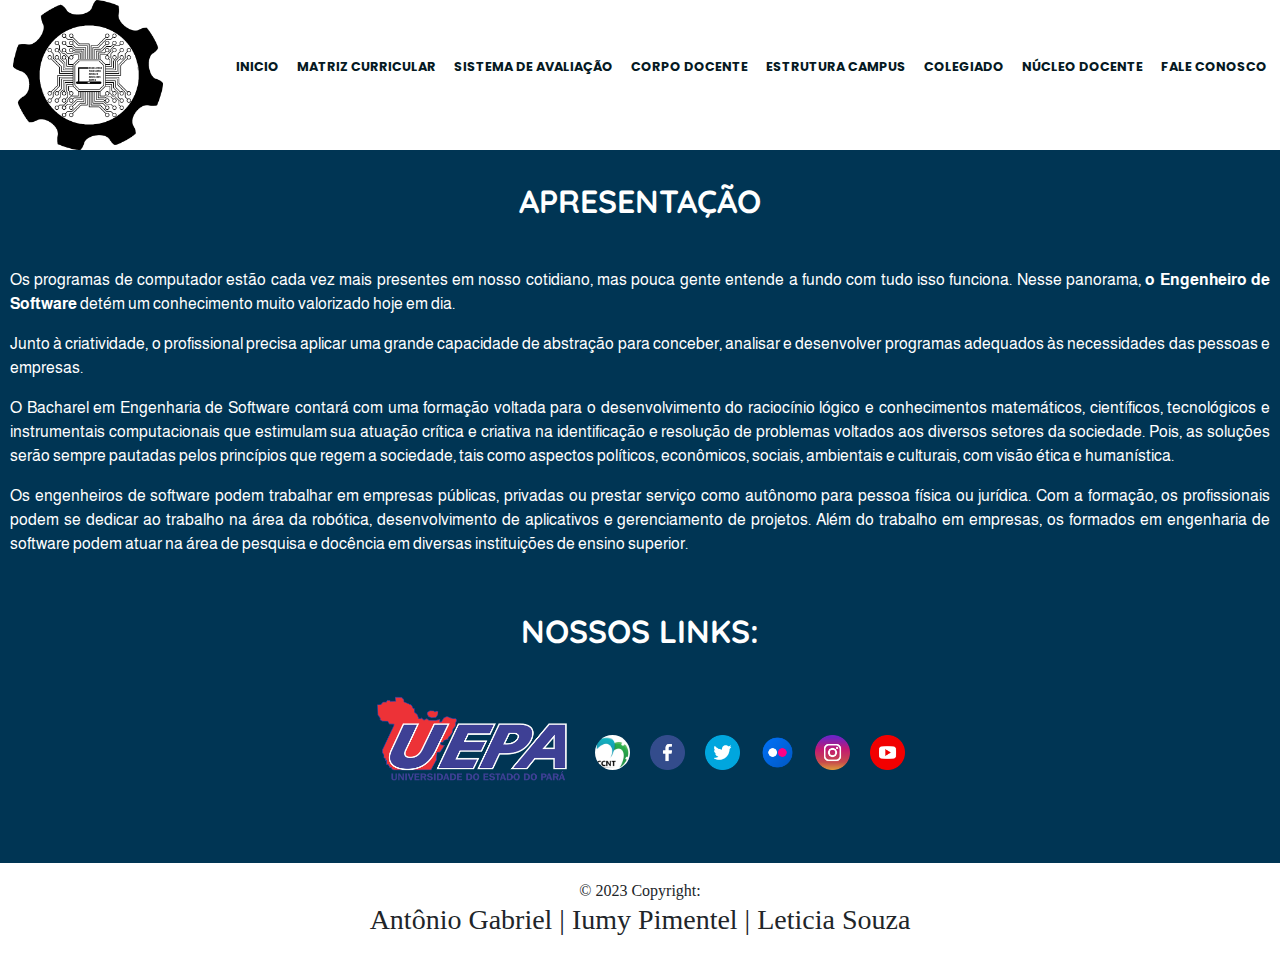
<file: PWAntonioGabriel_IumyPimentel_LeticiaSouza/index.html>
<!DOCTYPE html>
<html lang="pt-br">
<head>
    <meta charset="UTF-8">
    <meta http-equiv="X-UA-Compatible" content="IE=edge">
    <meta name="viewport" content="width=device-width, initial-scale=1.0">
    <title>Ciência de Dados - Universidade do Estado do Pará</title>
    <link rel="icon" href="./img/Logo Curso Sem fundo.png">
    <link rel="stylesheet" href="./css/reset.css">
    <link rel="stylesheet" href="./css/styles.css">
    <link rel="stylesheet" href="./css/bootstrap.css">
    
</head>
<body>
   <header class="cabecalho">
        <div class="logo">
            <a href="./index.html"><img src="./img/Logo Curso Sem fundo.png" alt="Foto da Logo do Curso de Ciência de Dados"></a>
        </div>

        <div>
            <nav class="navegacao">
                <ul>
                    <li><a href="index.html" >Inicio</a></li>
                    <li><a href="matrizcurricular.html" >Matriz Curricular</a></li>
                    <li><a href="sistavaliacao.html">Sistema de Avaliação</a></li>
                    <li><a href="corpodocente.html">Corpo Docente</a></li>
                    <li><a href="campus.html">Estrutura Campus</a></li>
                    <li><a href="colegiado.html">Colegiado</a></li>
                    <li><a href="nucleodocente.html">Núcleo Docente</a></li>
                    <li><a href="fale_conosco.html">Fale Conosco</a></li>
                </ul>
            </nav>
        </div>
   </header>
   <main class="conteudo">
        <h1 class="conteudo-titulo">Apresentação</h1>
        <div class="conteudo-texto">
            <p >Os programas de computador estão cada vez mais presentes em nosso cotidiano, mas pouca gente entende a fundo com tudo isso funciona. Nesse panorama,<b> o Engenheiro de Software</b> detém um conhecimento muito valorizado hoje em dia.</p>
            <p>Junto à criatividade, o profissional precisa aplicar uma grande capacidade de abstração para conceber, analisar e desenvolver programas adequados às necessidades das pessoas e empresas.</p>
            <p>O Bacharel em Engenharia de Software contará com uma formação voltada para o desenvolvimento do raciocínio lógico e conhecimentos matemáticos, científicos, tecnológicos e instrumentais computacionais que estimulam sua atuação crítica e criativa na identificação e resolução de problemas voltados aos diversos setores da sociedade. Pois, as soluções serão sempre pautadas pelos princípios que regem a sociedade, tais como aspectos políticos, econômicos, sociais, ambientais e culturais, com visão ética e humanística.</p>
            <p>Os engenheiros de software podem trabalhar em empresas públicas, privadas ou prestar serviço como autônomo para pessoa física ou jurídica. Com a formação, os profissionais podem se dedicar ao trabalho na área da robótica, desenvolvimento de aplicativos e gerenciamento de projetos.
            Além do trabalho em empresas, os formados em engenharia de software podem atuar na área de pesquisa e docência em diversas instituições de ensino superior.</p>
        </div>

        <div class="conteudo">
            <h2 class="conteudo-titulo">Nossos Links:</h2>
            <div class="conteudo-links">
                <div class="conteudo-links-redes">
                    <a href="https://www.uepa.br/"><img src="./img/marcauepa.png" alt="Logo Uepa" class="conteudo-link"
                            id="logo-uepa"></a>
                    <a href="https://www.uepa.br/pt-br/pagina/centro-de-ci%C3%AAncias-naturais-e-tecnologia"><img
                            src="./img/logo ccnt.jpg" alt="Logo CCNT" id="logo-ccnt"></a>
                    <a href="https://www.facebook.com/UepaOficial"><img src="./img/facebook-colorida.png" alt="Logo Facebook"
                            id="logo"></a>
                    <a href="https://twitter.com/uepaoficial"><img src="./img/twitter-colorida.png" alt="Logo Twitter" id="logo"></a>
                    <a href="https://www.flickr.com/photos/biuepa"><img src="./img/flickr-colorida.png" alt="Logo Flickr"
                            id="logo"></a>
                    <a href="https://www.instagram.com/uepaoficial/"><img src="./img/instagram-colorida.png" alt="Logo Instagram"
                            id="logo"></a>
                    <a href="https://www.youtube.com/@universidadedoestadodopara3606"><img src="./img/youtube-colorida.png"
                            alt="Logo Youtube" id="logo"></a>
                </div>
            </div>
        </div>
   </main>

   <footer class="footer mt-auto">
    <div class="text-center p-3 text-dark">
      © 2023 Copyright:
      <h3 class="text-dark">Antônio Gabriel | Iumy Pimentel | Leticia Souza </h3>
    </div>
  </footer>
</body>
</html>
</file>
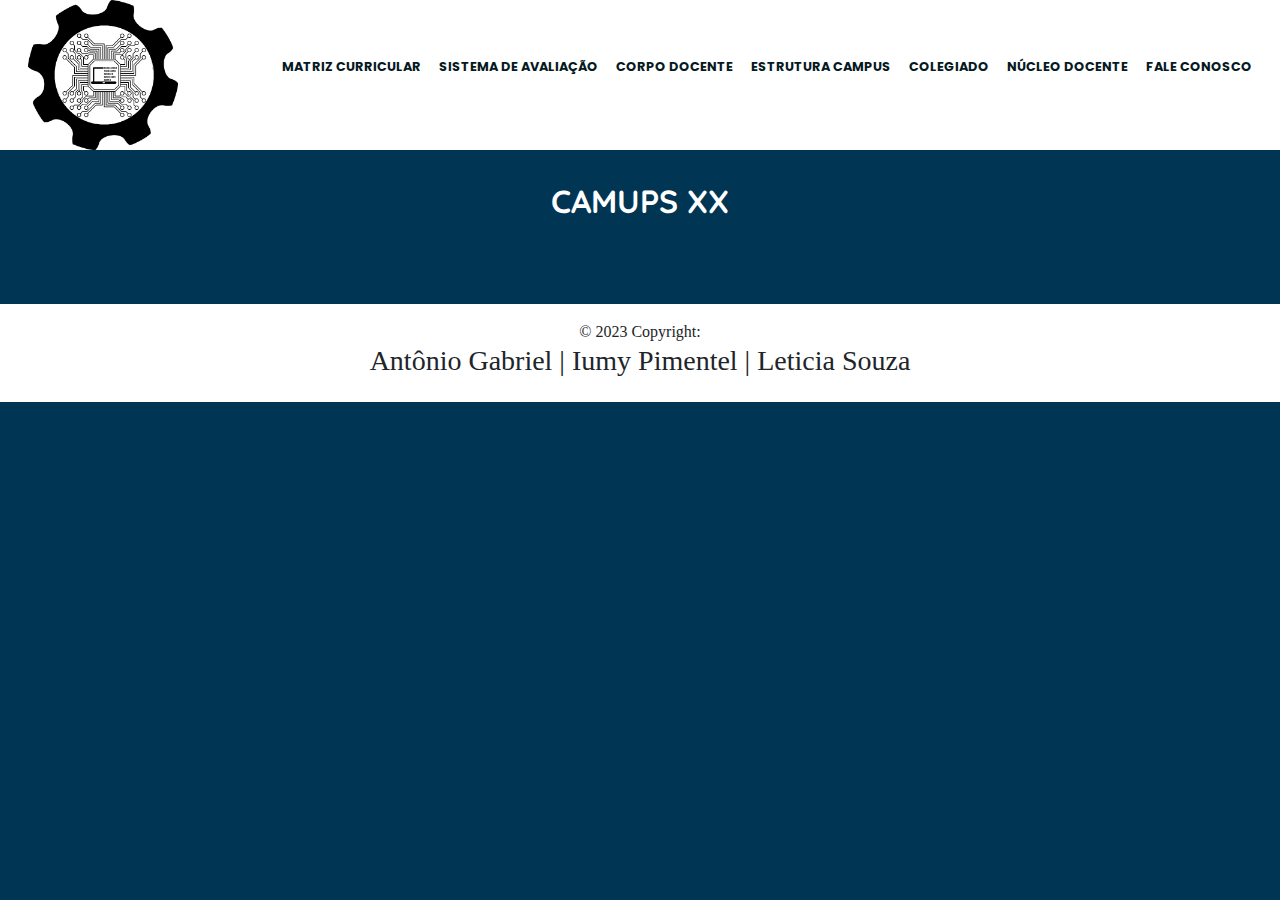
<file: PWAntonioGabriel_IumyPimentel_LeticiaSouza/campus.html>
<!DOCTYPE html>
<html lang="pt-br">
<head>
    <meta charset="UTF-8">
    <meta http-equiv="X-UA-Compatible" content="IE=edge">
    <meta name="viewport" content="width=device-width, initial-scale=1.0">
    <title>Ciência de Dados - Universidade do Estado do Pará</title>
    <link rel="icon" href="./img/Logo Curso Sem fundo.png">
    <link rel="stylesheet" href="./css/reset.css">
    <link rel="stylesheet" href="./css/styles.css">
    <link rel="stylesheet" href="./css/bootstrap.css">
    
</head>
<body>
   <header class="cabecalho">
        <div>
            <a href="./index.html"><img src="./img/Logo Curso Sem fundo.png" alt="Foto da Logo do Curso de Ciência de Dados"></a>
        </div>

        <div>
            <nav class="navegacao">
                <ul>
                    <li><a href="matrizcurricular.html" >Matriz Curricular</a></li>
                    <li><a href="sistavaliacao.html">Sistema de Avaliação</a></li>
                    <li><a href="corpodocente.html">Corpo Docente</a></li>
                    <li><a href="campus.html">Estrutura Campus</a></li>
                    <li><a href="colegiado.html">Colegiado</a></li>
                    <li><a href="nucleodocente.html">Núcleo Docente</a></li>
                    <li><a href="fale_conosco.html">Fale Conosco</a></li>
                </ul>
            </nav>
        </div>
   </header>
   <main class="conteudo">
        <h1 class="conteudo-titulo">Camups XX</h1>
   </main>

   <footer class="footer">
    <!-- Copyright -->
    <div class="text-center p-3 text-dark">
      © 2023 Copyright:
      <h3 class="text-dark">Antônio Gabriel | Iumy Pimentel | Leticia Souza </h3>
    </div>
    <!-- Copyright -->
  </footer>
</body>
</html>
</file>
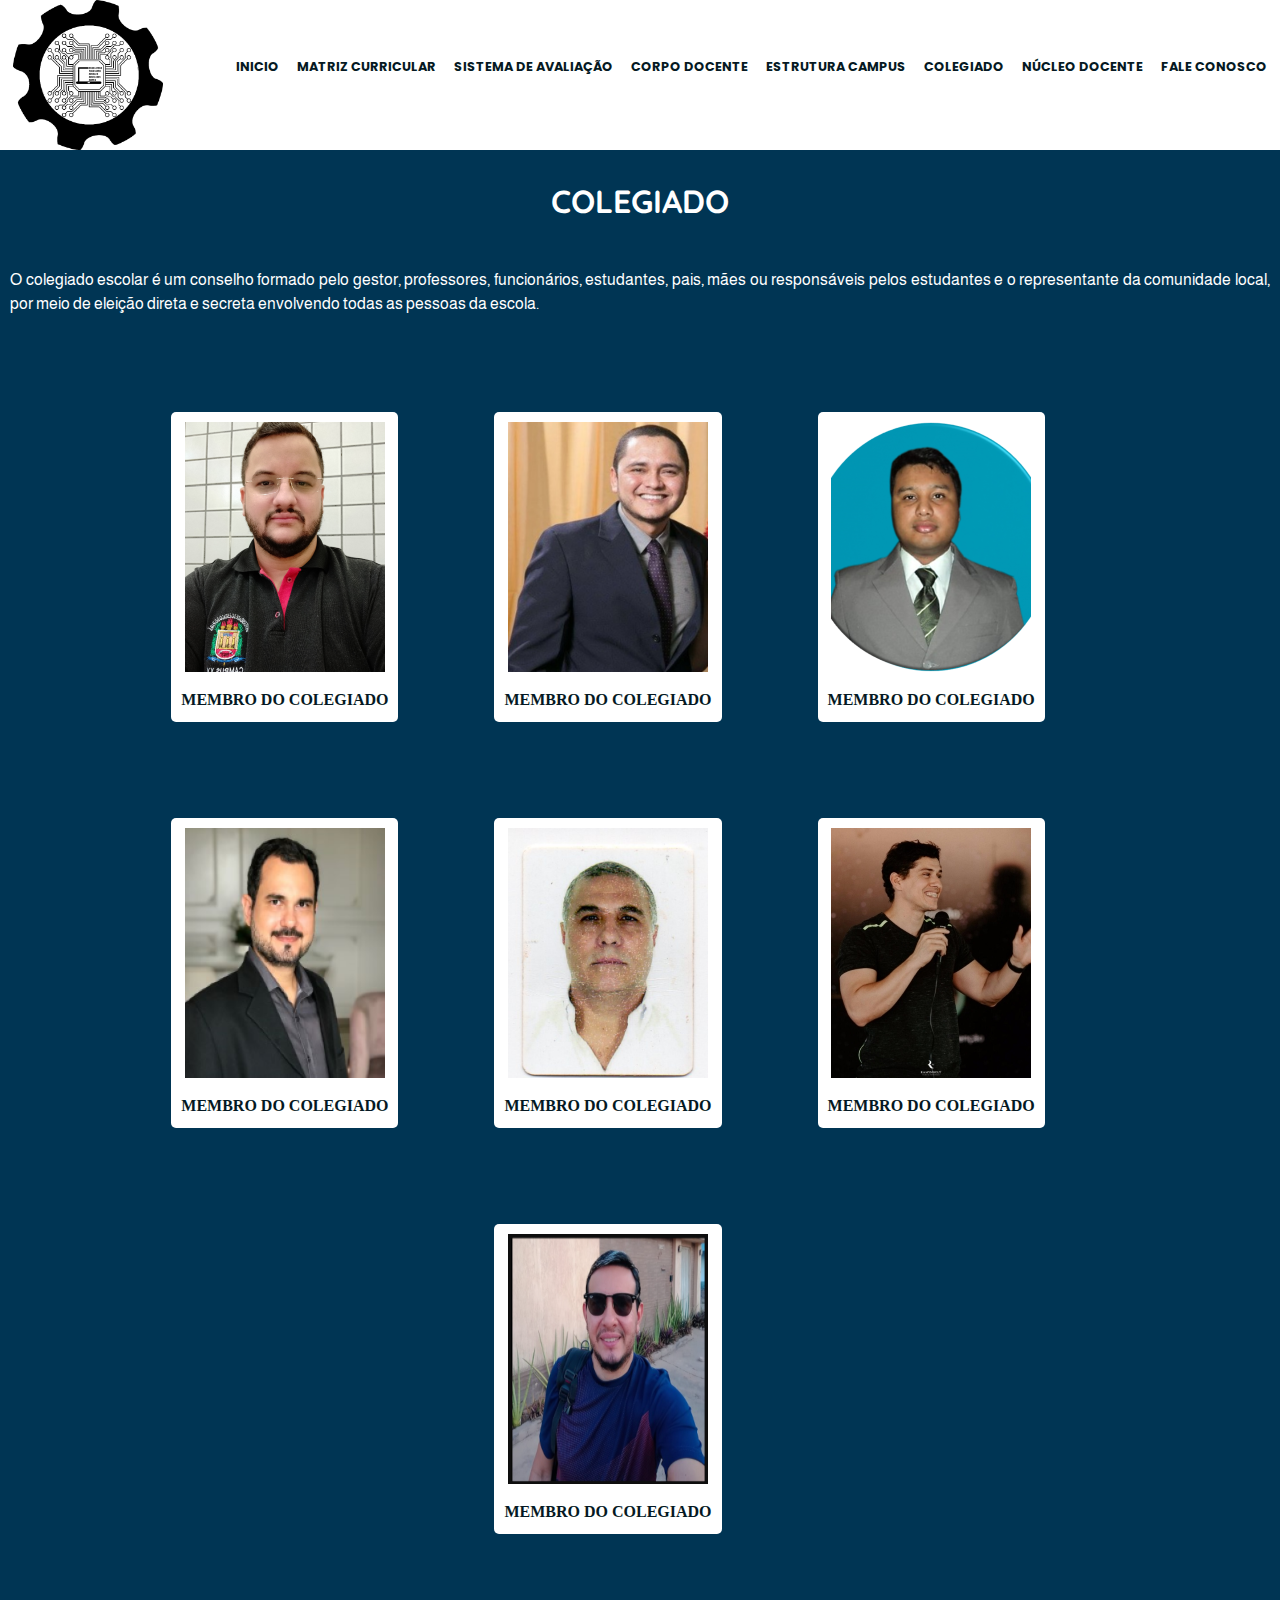
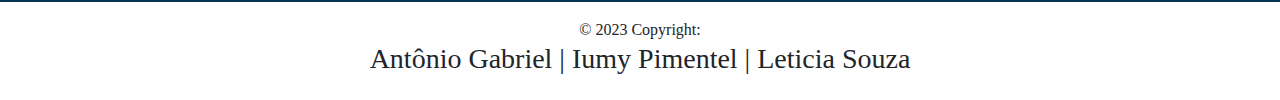
<file: PWAntonioGabriel_IumyPimentel_LeticiaSouza/colegiado.html>
<!DOCTYPE html>
<html lang="pt-br">
<head>
    <meta charset="UTF-8">
    <meta http-equiv="X-UA-Compatible" content="IE=edge">
    <meta name="viewport" content="width=device-width, initial-scale=1.0">
    <title>Ciência de Dados - Universidade do Estado do Pará</title>
    <link rel="icon" href="./img/Logo Curso Sem fundo.png">
    <link rel="stylesheet" href="./css/reset.css">
    <link rel="stylesheet" href="./css/styles.css">
    <link rel="stylesheet" href="./css/bootstrap.css">
    
</head>
<body>
   <header class="cabecalho">
        <div>
            <a href="./index.html"><img src="./img/Logo Curso Sem fundo.png" alt="Foto da Logo do Curso de Ciência de Dados"></a>
        </div>

        <div>
            <nav class="navegacao">
                <ul>
                    <li><a href="index.html" >Inicio</a></li>
                    <li><a href="matrizcurricular.html" >Matriz Curricular</a></li>
                    <li><a href="sistavaliacao.html">Sistema de Avaliação</a></li>
                    <li><a href="corpodocente.html">Corpo Docente</a></li>
                    <li><a href="campus.html">Estrutura Campus</a></li>
                    <li><a href="colegiado.html">Colegiado</a></li>
                    <li><a href="nucleodocente.html">Núcleo Docente</a></li>
                    <li><a href="fale_conosco.html">Fale Conosco</a></li>
                </ul>
            </nav>
        </div>
   </header>
   <div class="conteudo">
        <h1 class="conteudo-titulo">Colegiado</h1>
        <p class="conteudo-texto">O colegiado escolar é um conselho formado pelo gestor, professores, funcionários, estudantes, pais, mães ou responsáveis pelos estudantes e o representante da comunidade local, por meio de eleição direta e secreta envolvendo todas as pessoas da escola.</p>
   </div >
   <div class="colegiado">
        <section class="membros">
            <figure>
                <img src="./img/docente3.png" alt="Anderson Jorge serra da Costa">
            </figure>
            <figcaption>
                Membro do colegiado
            </figcaption>
        </section>
        <section class="membros">
            <figure>
                <img src="./img/docente4.jpg" alt="Antonio marcos cardoso silva">
            </figure>
            <figcaption>
                Membro do colegiado
            </figcaption>
        </section>
        <section class="membros">
            <figure>
                <img src="./img/docente12.png" alt="Gleisson Amaral Mendes">
            </figure>
            <figcaption>
                Membro do colegiado
            </figcaption>
        </section>
        <section class="membros">
            <figure>
                <img src="./img/docente1.png" alt="Italo Flexa di Paolo">
            </figure>
            <figcaption>
                Membro do colegiado
            </figcaption>
        </section>
        <section class="membros">
            <figure>
                <img src="./img/docente8.jpg" alt="Renato Ferreira Carro">
            </figure>
            <figcaption>
                Membro do colegiado
            </figcaption>
        </section>
        <section class="membros">
            <figure>
                <img src="./img/docente7.jpg" alt="Thiago Nicolau Magalhães de Souza Conte">
            </figure>
            <figcaption>
                Membro do colegiado
            </figcaption>
        </section>
        <section class="membros">
            <figure>
                <img src="./img/docente11.png" alt="Wanderson Alexandre da Silva Quinto">
            </figure>
            <figcaption>
                Membro do colegiado
            </figcaption>
        </section>
   </div>
   <footer class="footer">
    <!-- Copyright -->
    <div class="text-center p-3 text-dark">
      © 2023 Copyright:
      <h3 class="text-dark">Antônio Gabriel | Iumy Pimentel | Leticia Souza </h3>
    </div>
    <!-- Copyright -->
  </footer>
</body>
</html>
</file>
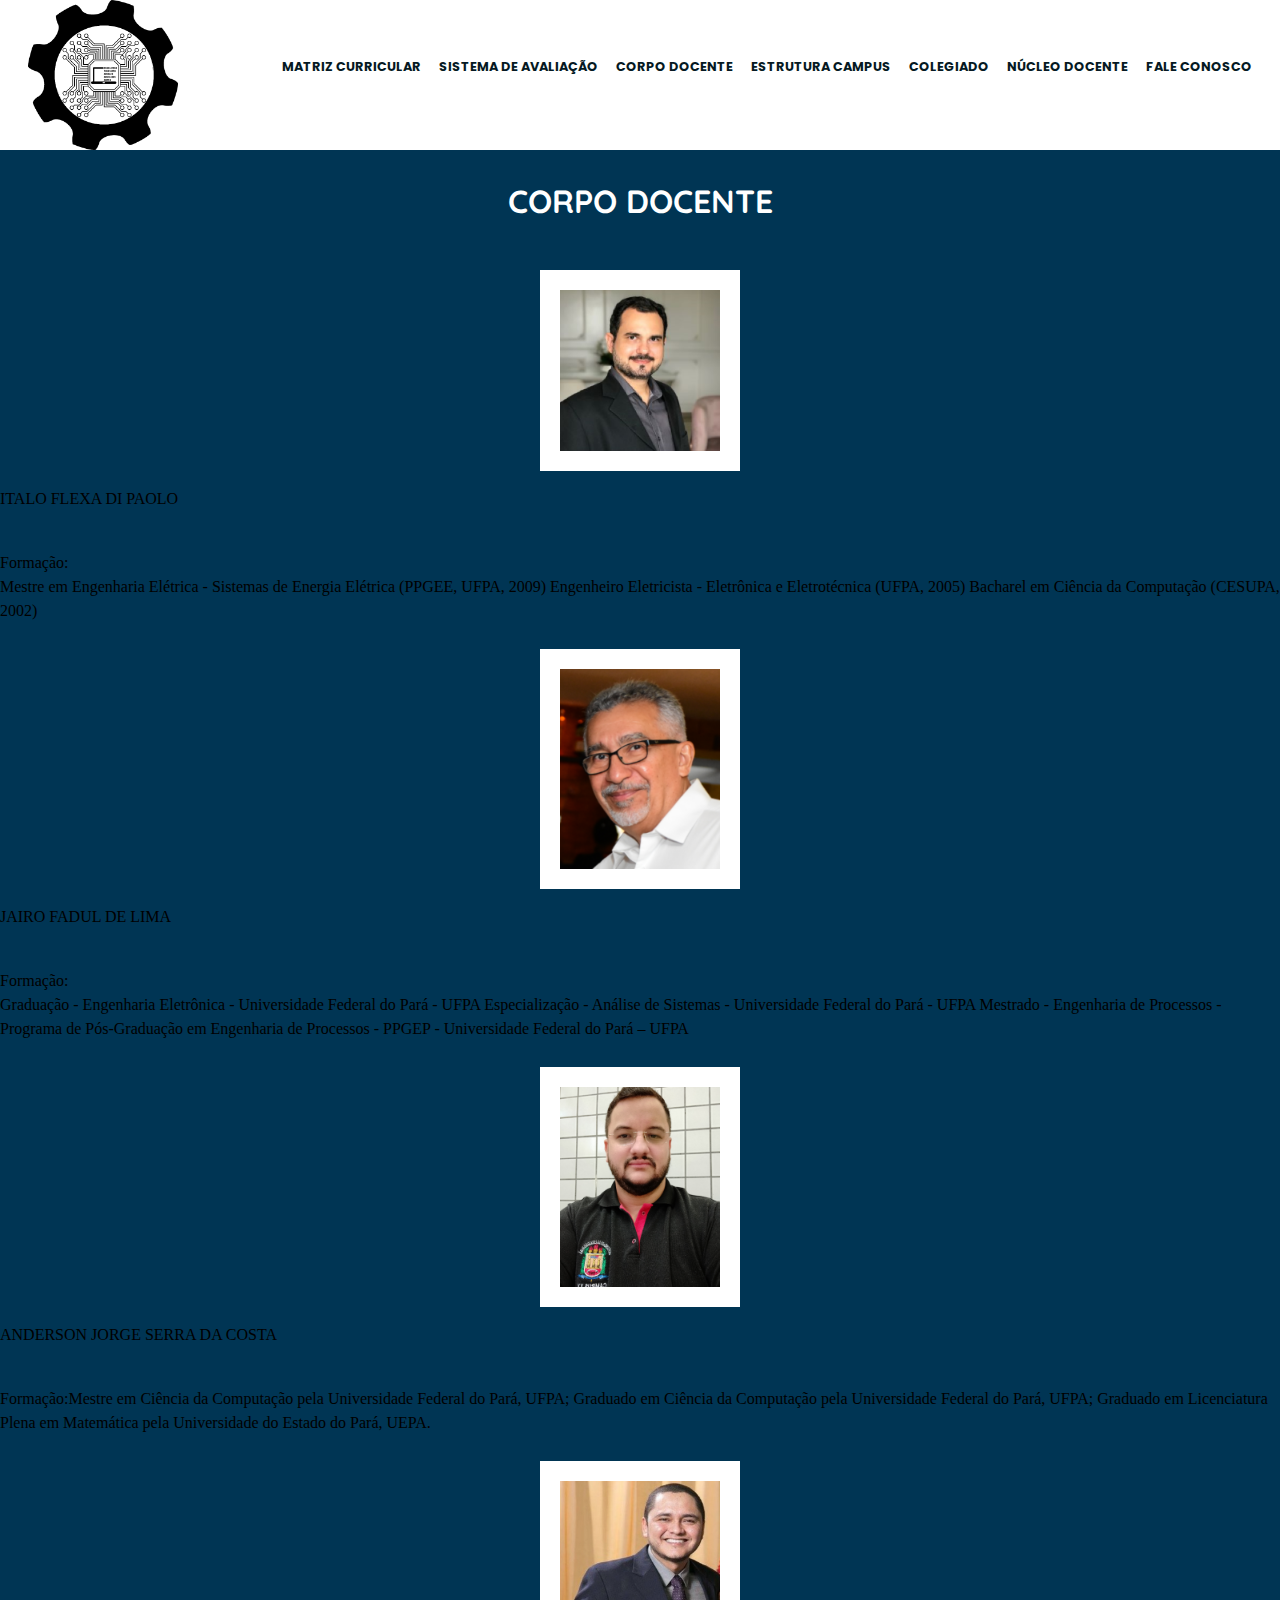
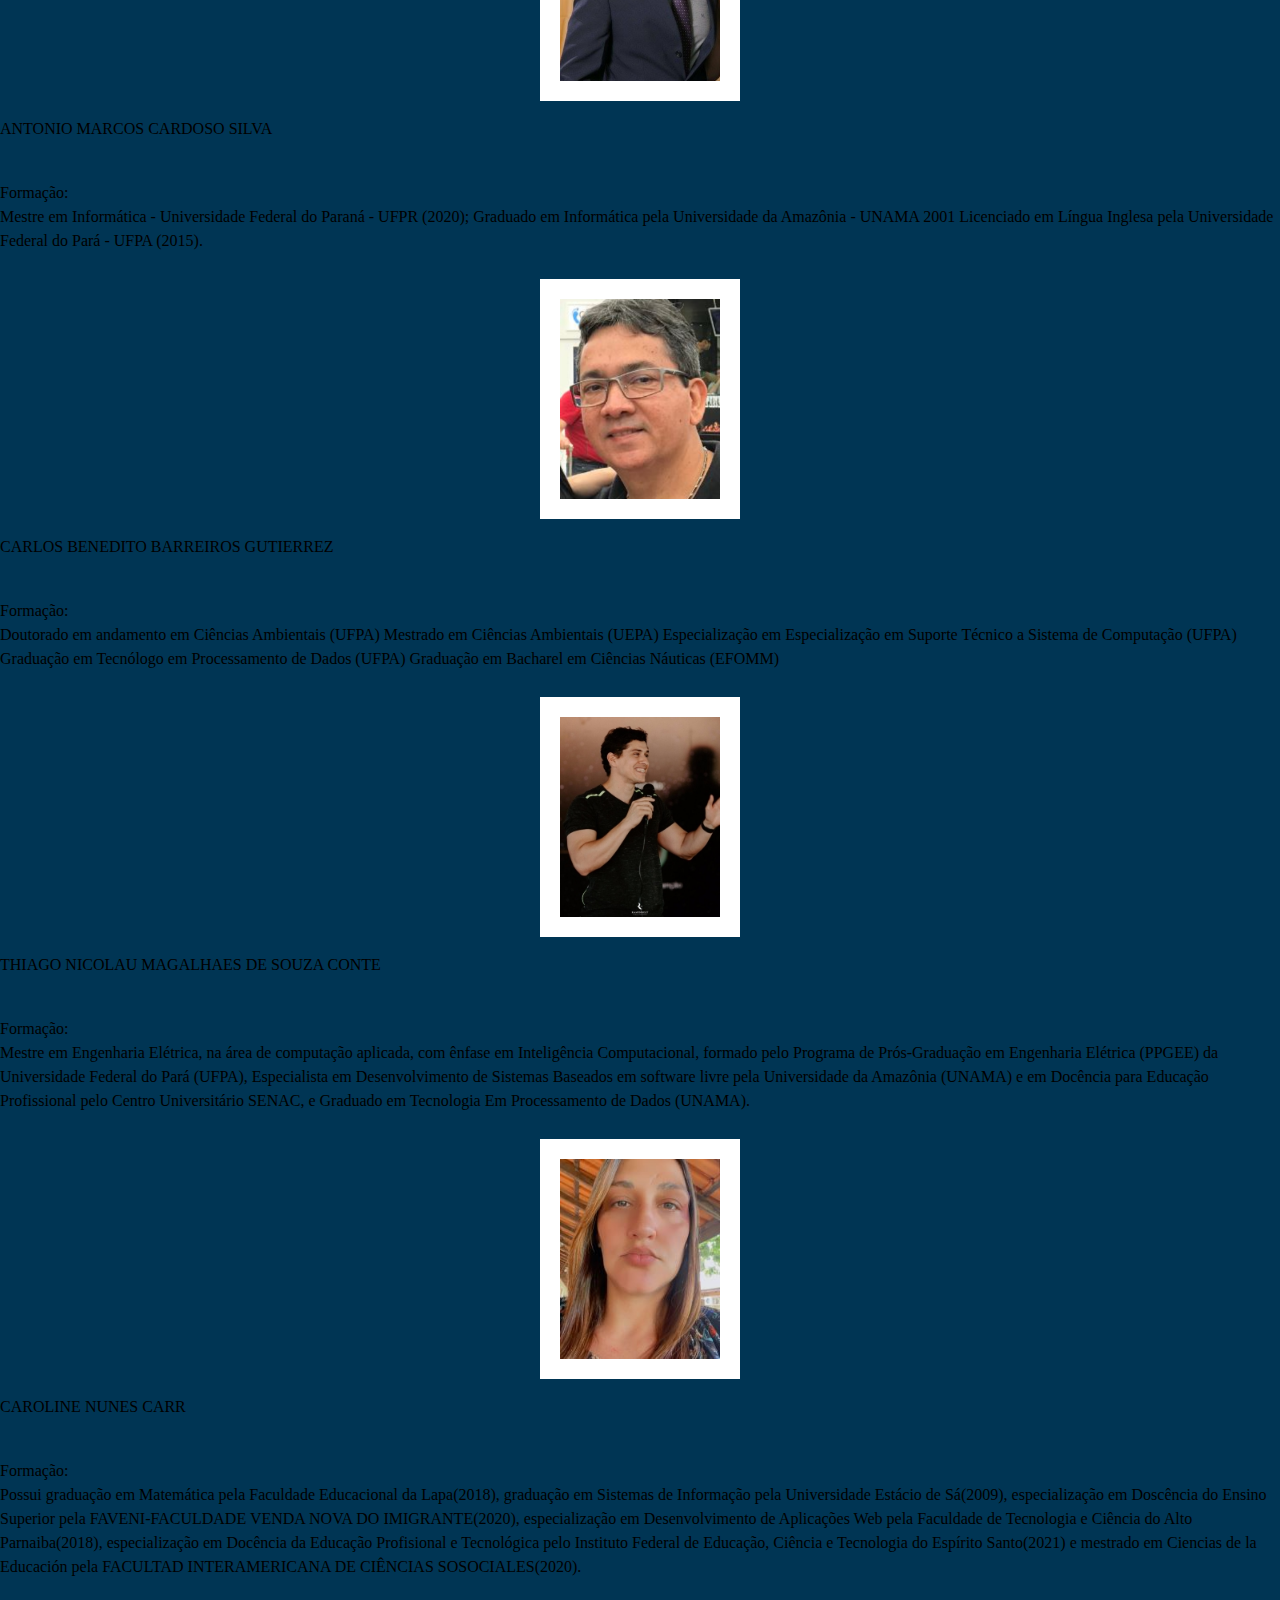
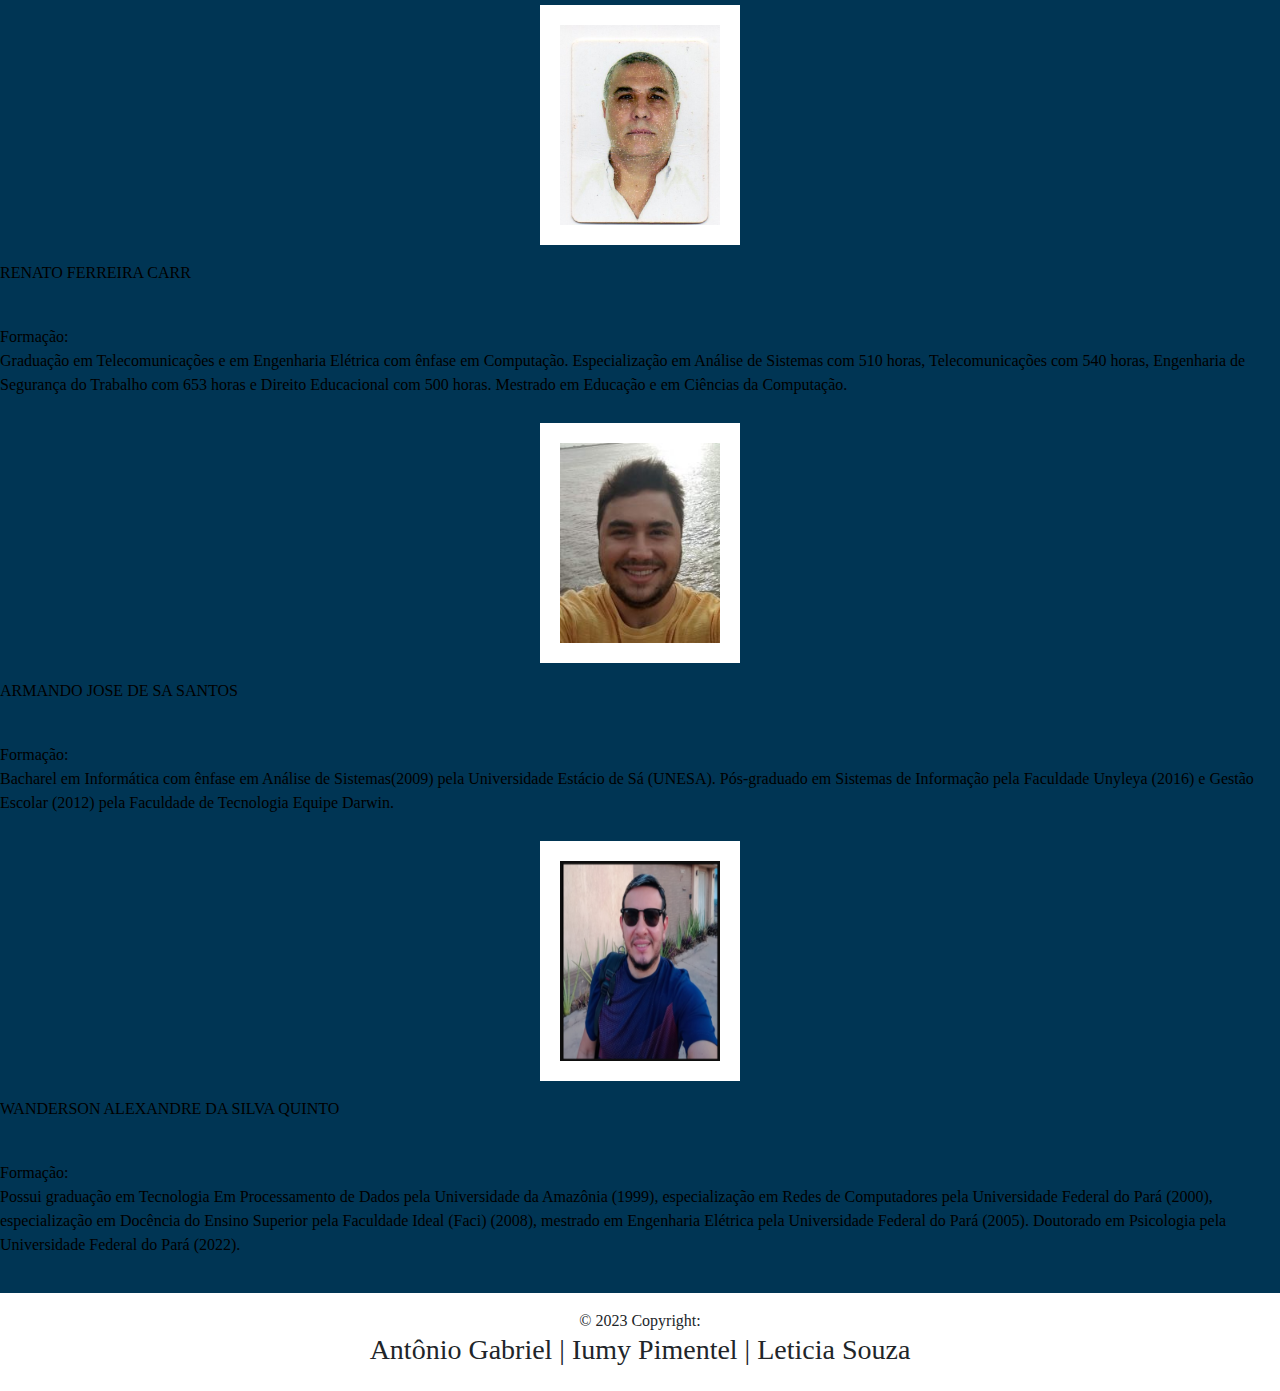
<file: PWAntonioGabriel_IumyPimentel_LeticiaSouza/corpodocente.html>
<!DOCTYPE html>
<html lang="pt-br">
<head>
    <meta charset="UTF-8">
    <meta http-equiv="X-UA-Compatible" content="IE=edge">
    <meta name="viewport" content="width=device-width, initial-scale=1.0">
    <title>Ciência de Dados - Universidade do Estado do Pará</title>
    <link rel="icon" href="./img/Logo Curso Sem fundo.png">
    <link rel="stylesheet" href="./css/reset.css">
    <link rel="stylesheet" href="./css/styles.css">
    <link rel="stylesheet" href="./css/docente.css">
    <link rel="stylesheet" href="./css/bootstrap.css">
</head>
<body>
   <header class="cabecalho">
        <div>
            <a href="./index.html"><img src="./img/Logo Curso Sem fundo.png" alt="Foto da Logo do Curso de Ciência de Dados"></a>
        </div>

        <div>
            <nav class="navegacao">
                <ul>
                    <li><a href="matrizcurricular.html" >Matriz Curricular</a></li>
                    <li><a href="sistavaliacao.html">Sistema de Avaliação</a></li>
                    <li><a href="corpodocente.html">Corpo Docente</a></li>
                    <li><a href="campus.html">Estrutura Campus</a></li>
                    <li><a href="colegiado.html">Colegiado</a></li>
                    <li><a href="nucleodocente.html">Núcleo Docente</a></li>
                    <li><a href="fale_conosco.html">Fale Conosco</a></li>
                </ul>
            </nav>
        </div>
   </header>
   <h1 class="conteudo-titulo">Corpo docente</h1>
   <main class="docentes">
        <section>
            <figure>
                <img src="./img/docente1.png">
            </figure>
            <div class="descricao__docente">
                <p>ITALO FLEXA DI PAOLO</p><br>
                <p>Formação:
                <br>Mestre em Engenharia Elétrica - Sistemas de Energia Elétrica (PPGEE, UFPA, 2009)
                Engenheiro Eletricista - Eletrônica e Eletrotécnica (UFPA, 2005)
                Bacharel em Ciência da Computação (CESUPA, 2002)</p>
            </div>
        </section>
        <section>
            <figure>
                <img src="./img/docente2.jpg.png">
            </figure>
            <div class="descricao__docente">
                <p>JAIRO FADUL DE LIMA</p><br>
                <p>Formação:
                <br>Graduação - Engenharia Eletrônica - Universidade Federal do Pará - UFPA
                Especialização - Análise de Sistemas - Universidade Federal do Pará - UFPA
                Mestrado - Engenharia de Processos - Programa de Pós-Graduação em Engenharia de Processos - PPGEP - Universidade Federal do Pará – UFPA</p>
            </div>
        </section>
        <section>
            <figure>
                <img src="./img/docente3.png">
            </figure>
            <div class="descricao__docente">
                <p>ANDERSON JORGE SERRA DA COSTA</p><br>
                <p>Formação:Mestre em Ciência da Computação pela Universidade Federal do Pará, UFPA;
                Graduado em Ciência da Computação pela Universidade Federal do Pará, UFPA;
                Graduado em Licenciatura Plena em Matemática pela Universidade do Estado do Pará, UEPA.</p> 
            </div>
        </section>
        <section>
            <figure>
                <img src="./img/docente4.jpg">
            </figure>
            <div class="descricao__docente">
                <p>ANTONIO MARCOS CARDOSO SILVA</p><br>
                <p>Formação:
                <br>Mestre em Informática - Universidade Federal do Paraná - UFPR (2020);
                Graduado em Informática pela Universidade da Amazônia - UNAMA 2001
                Licenciado em Língua Inglesa pela Universidade Federal do Pará - UFPA (2015).</p> 
            </div>
        </section>
        <section>
            <figure>
                <img src="./img/docente5.JPG">
            </figure>
            <div class="descricao__docente">
                <p>CARLOS BENEDITO BARREIROS GUTIERREZ</p><br>
                <p>Formação:
                <br>Doutorado em andamento em Ciências Ambientais (UFPA)
                Mestrado em Ciências Ambientais (UEPA)
                Especialização em Especialização em Suporte Técnico a Sistema de Computação (UFPA)
                Graduação em Tecnólogo em Processamento de Dados (UFPA)
                Graduação em Bacharel em Ciências Náuticas (EFOMM)</p> 
            </div>           
        </section>
        <section>
            <figure>
                <img src="./img/docente7.jpg">
            </figure>
            <div class="descricao__docente">
                <p>THIAGO NICOLAU MAGALHAES DE SOUZA CONTE</p><br>
                <p>Formação:
                <br>Mestre em Engenharia Elétrica, na área de computação aplicada, com ênfase em Inteligência Computacional, formado pelo Programa de Prós-Graduação em Engenharia Elétrica (PPGEE) da Universidade Federal do Pará (UFPA), Especialista em Desenvolvimento de Sistemas Baseados em software livre pela Universidade da Amazônia (UNAMA) e em Docência para Educação Profissional pelo Centro Universitário SENAC, e Graduado em Tecnologia Em Processamento de Dados (UNAMA).</p> 
            </div>            
        </section>
        <section>
            <figure>
                <img src="./img/docente9.jpg">
            </figure>
            <div class="descricao__docente">
                <p>CAROLINE NUNES CARR</p><br>
                <p>Formação:
                <br>Possui graduação em Matemática pela Faculdade Educacional da Lapa(2018), graduação em Sistemas de Informação pela Universidade Estácio de Sá(2009), especialização em Doscência do Ensino Superior pela FAVENI-FACULDADE VENDA NOVA DO IMIGRANTE(2020), especialização em Desenvolvimento de Aplicações Web pela Faculdade de Tecnologia e Ciência do Alto Parnaiba(2018), especialização em Docência da Educação Profisional e Tecnológica pelo Instituto Federal de Educação, Ciência e Tecnologia do Espírito Santo(2021) e mestrado em Ciencias de la Educación pela FACULTAD INTERAMERICANA DE CIÊNCIAS SOSOCIALES(2020).</p> 
            </div>           
        </section>
        <section>
            <figure>
                <img src="./img/docente8.jpg">
            </figure>
            <div class="descricao__docente">
                <p>RENATO FERREIRA CARR</p><br>
                <p>Formação:
                <br>Graduação em Telecomunicações e em Engenharia Elétrica com ênfase em Computação. Especialização em Análise de Sistemas com 510 horas, Telecomunicações com 540 horas, Engenharia de Segurança do Trabalho com 653 horas e Direito Educacional com 500 horas. Mestrado em Educação e em Ciências da Computação. </p> 
            </div>           
        </section>
        <section>
            <figure>
                <img src="./img/docente10.jpg">
            </figure>
            <div class="descricao__docente">
                <p>ARMANDO JOSE DE SA SANTOS</p><br>
                <p>Formação:
                <br>Bacharel em Informática com ênfase em Análise de Sistemas(2009) pela Universidade Estácio de Sá (UNESA). Pós-graduado em Sistemas de Informação pela Faculdade Unyleya (2016) e Gestão Escolar (2012) pela Faculdade de Tecnologia Equipe Darwin.</p> 
            </div>           
        </section>
        <section>
            <figure>
                <img src="./img/docente11.png">
            </figure>
            <div class="descricao__docente">
                <p>WANDERSON ALEXANDRE DA SILVA QUINTO</p><br>
                <p>Formação:
                <br>Possui graduação em Tecnologia Em Processamento de Dados pela Universidade da Amazônia (1999), especialização em Redes de Computadores pela Universidade Federal do Pará (2000), especialização em Docência do Ensino Superior pela Faculdade Ideal (Faci) (2008), mestrado em Engenharia Elétrica pela Universidade Federal do Pará (2005). Doutorado em Psicologia pela Universidade Federal do Pará (2022).</p> 
            </div>           
        </section>
   </main>
   <footer class="footer">
    <!-- Copyright -->
    <div class="text-center p-3 text-dark">
      © 2023 Copyright:
      <h3 class="text-dark">Antônio Gabriel | Iumy Pimentel | Leticia Souza </h3>
    </div>
    <!-- Copyright -->
  </footer>
</body>
</html>
</file>
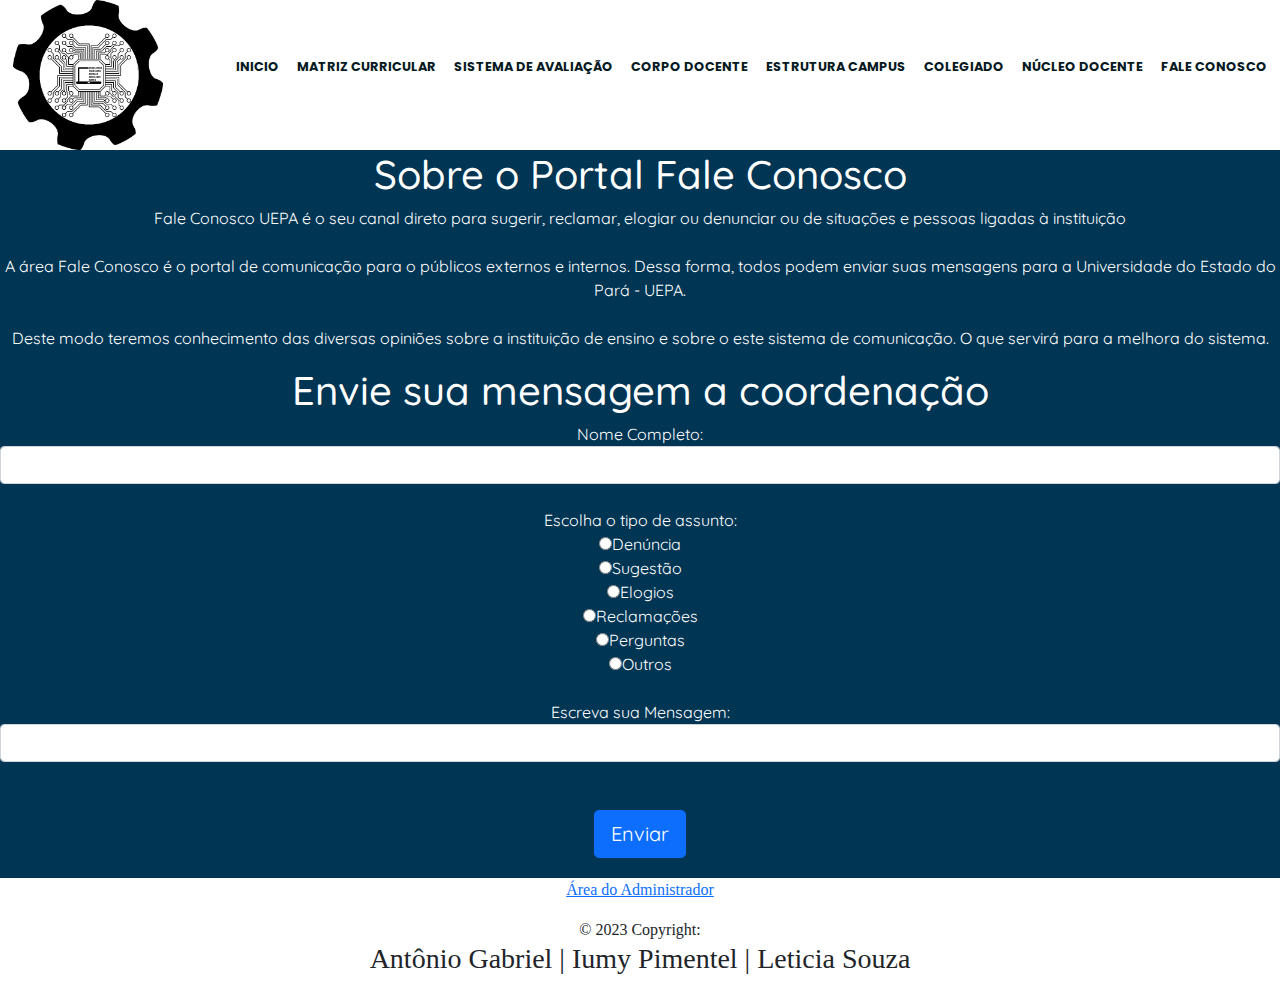
<file: PWAntonioGabriel_IumyPimentel_LeticiaSouza/fale_conosco.html>
<!DOCTYPE html>
<html lang="pt-br">
<head>
    <meta charset="UTF-8">
    <meta http-equiv="X-UA-Compatible" content="IE=edge">
    <meta name="viewport" content="width=device-width, initial-scale=1.0">
    <title>Universidade do Estado do Pará - Fale Conosco</title>
    <link rel="icon" href="./img/Logo Curso Sem fundo.png">
    <link rel="stylesheet" href="./css/reset.css">
    <link rel="stylesheet" href="./css/styles.css">
    <link rel="stylesheet" href="./css/fale_conosco.css">
    <link rel="stylesheet" href="./css/rodape.css">
    <link rel="stylesheet" href="./css/bootstrap.css">
    
</head>
<body class="text-center">
   <header class="cabecalho">
        <div>
            <a href="./index.html"><img src="./img/Logo Curso Sem fundo.png" alt="Foto da Logo do Curso de Ciência de Dados"></a>
        </div>

        <div>
            <nav class="navegacao">
                <ul>
                    <li><a href="index.html" >Inicio</a></li>
                    <li><a href="matrizcurricular.html" >Matriz Curricular</a></li>
                    <li><a href="sistavaliacao.html">Sistema de Avaliação</a></li>
                    <li><a href="corpodocente.html">Corpo Docente</a></li>
                    <li><a href="campus.html">Estrutura Campus</a></li>
                    <li><a href="colegiado.html">Colegiado</a></li>
                    <li><a href="nucleodocente.html">Núcleo Docente</a></li>
                    <li><a href="fale_conosco.html">Fale Conosco</a></li>
                </ul>
            </nav>
        </div>
   </header>
   <main class="text-center">

    <div class="sobrefaleconosco">

    <div class="jumbotron">
        <div class="container">
            <h1>Sobre o Portal Fale Conosco</h1>
        </div>
    </div>
          <div class="f-signin">
                  
                <div class="col-md-12">
                    <div>
                            <p>Fale Conosco UEPA é o seu canal direto para sugerir, reclamar, elogiar ou denunciar ou de situações e pessoas ligadas à instituição <br>
                            <br>
                            A área Fale Conosco é o portal de comunicação para o públicos externos e internos. Dessa forma, todos podem enviar suas mensagens para a Universidade do Estado do Pará - UEPA.<br>
                            <br>
                            Deste modo teremos conhecimento das diversas opiniões sobre a instituição de ensino e sobre o este sistema de comunicação. O que servirá para a melhora do sistema.<br>
                            
                            </p>
                     </div>
                </div>
            </div>
    </div>  
       
         <div class="formulario">

            <div class="jumbotron">
                <div class="container">
                    <h1>Envie sua mensagem a coordenação</h1>
                </div>
            </div>

    <form method="POST" action="fale_conosco.php" class="form-signin">

    <label class="sr-only">Nome Completo: </label>
        <input type="text" name="nome" id="nome" class="form-control" required><br>

        <div class="radio">

    <label class="sr-only">Escolha o tipo de assunto: </label><br>
    
    <input type="radio" name="assunto" id="assunto" value="Denuncias" ><label> Denúncia</label><br>
    <input type="radio" name="assunto" id="assunto" value="Sugestao" ><label> Sugestão</label><br>
    <input type="radio" name="assunto" id="assunto" value="Elogios" ><label> Elogios</label><br>
    <input type="radio" name="assunto" id="assunto" value="Reclamacoes"><label> Reclamações</label><br>
    <input type="radio" name="assunto" id="assunto" value="Perguntas" ><label> Perguntas</label><br>
    <input type="radio" name="assunto" id="assunto" value="Outros" ><label> Outros</label><br>

    </div>
    <br>

    <label class="sr-only">Escreva sua Mensagem: </label>
        <input type="text" name="mensagem" id="mensagem" class="form-control" required><br>
        <br>
    <input class="btn btn-lg btn-primary btn-block" type="submit" value="Enviar">
    </form>
      
    </div>
   </main>


   <footer class="footer">
    <div class="areaadm">
        <a href="./login.html"> Área do Administrador</a>
    </div>

    <!-- Copyright -->
    <div class="text-center p-3 text-dark">
      © 2023 Copyright:
      <h3 class="text-dark">Antônio Gabriel | Iumy Pimentel | Leticia Souza </h3>
    </div>
    <!-- Copyright -->
  </footer>
    
   <!--div class="rodape">
        <h3>Desenvolvido por &copy; Antônio Gabriel | Iumy Pimentel | Leticia Souza </h3>
   </div>
   <script src="./js/bootstrap.js"></script>-->
</body>
</html>
</file>
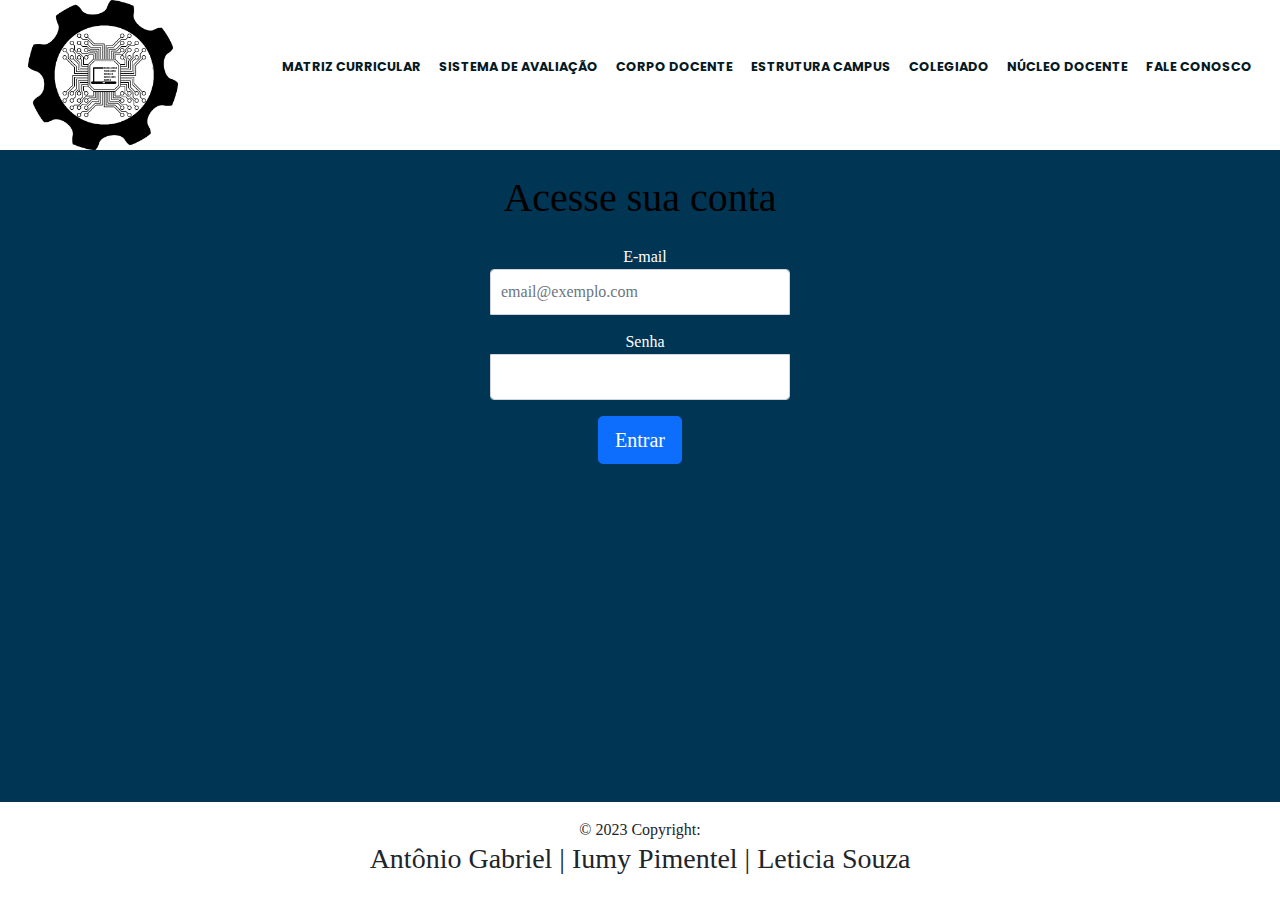
<file: PWAntonioGabriel_IumyPimentel_LeticiaSouza/login.html>
<!DOCTYPE html>
<html lang="pt-br">
<head>
    <meta charset="UTF-8">
    <meta http-equiv="X-UA-Compatible" content="IE=edge">
    <meta name="viewport" content="width=device-width, initial-scale=1.0">
    <title>Universidade do Estado do Pará - Login de Administrador</title>
    <link rel="icon" href="./img/Logo Curso Sem fundo.png">
    <link rel="stylesheet" href="./css/reset.css">
    <link rel="stylesheet" href="./css/styles.css">
    <link rel="stylesheet" href="./css/rodape.css">
    <link rel="stylesheet" href="./css/login.css">
    <link rel="stylesheet" href="./css/bootstrap.css">
   

</head>
<body>
   <header class="cabecalho">
        <div>
            <a href="./index.html"><img src="./img/Logo Curso Sem fundo.png" alt="Foto da Logo do Curso de Ciência de Dados"></a>
        </div>

        <div>
            <nav class="navegacao">
                <ul>
                    <li><a href="matrizcurricular.html" >Matriz Curricular</a></li>
                    <li><a href="sistavaliacao.html">Sistema de Avaliação</a></li>
                    <li><a href="corpodocente.html">Corpo Docente</a></li>
                    <li><a href="campus.html">Estrutura Campus</a></li>
                    <li><a href="colegiado.html">Colegiado</a></li>
                    <li><a href="nucleodocente.html">Núcleo Docente</a></li>
                    <li><a href="fale_conosco.html">Fale Conosco</a></li>
                </ul>
            </nav>
        </div>
   </header>
   <main class="text-center" >
    <div class="jumbotron">
        <div class="container">
            <br>
            <h1>Acesse sua conta</h1>
        </div>
    </div>
        
    <form action="login.php" method="POST" class="form-signin">
        <p>
            <label for="email" class="sr-only">E-mail</label>
            <input type="text" name="email" id="email" class="form-control" placeholder="email@exemplo.com" required>
        </p>
        <p>
            <label for="senha" class="sr-only">Senha</label>
            <input type="password" name="senha" id="senha" class="form-control" required>
        </p>
        <p>
            <button class="btn btn-lg btn-primary btn-block" type="submit" name="entrar" id="entrar">Entrar</button>
        </p>
        </div>
    </form>
     
    </div>
   </main>

   <footer class="footer mt-auto">
    <!-- Copyright -->
    <div class="text-center p-3 text-dark">
      © 2023 Copyright:
      <h3 class="text-dark">Antônio Gabriel | Iumy Pimentel | Leticia Souza </h3>
    </div>
    <!-- Copyright -->
  </footer>
    
   <!--div class="rodape">
        <h3>Desenvolvido por &copy; Antônio Gabriel | Iumy Pimentel | Leticia Souza </h3>
   </div>-->


</body>
</html>
</file>
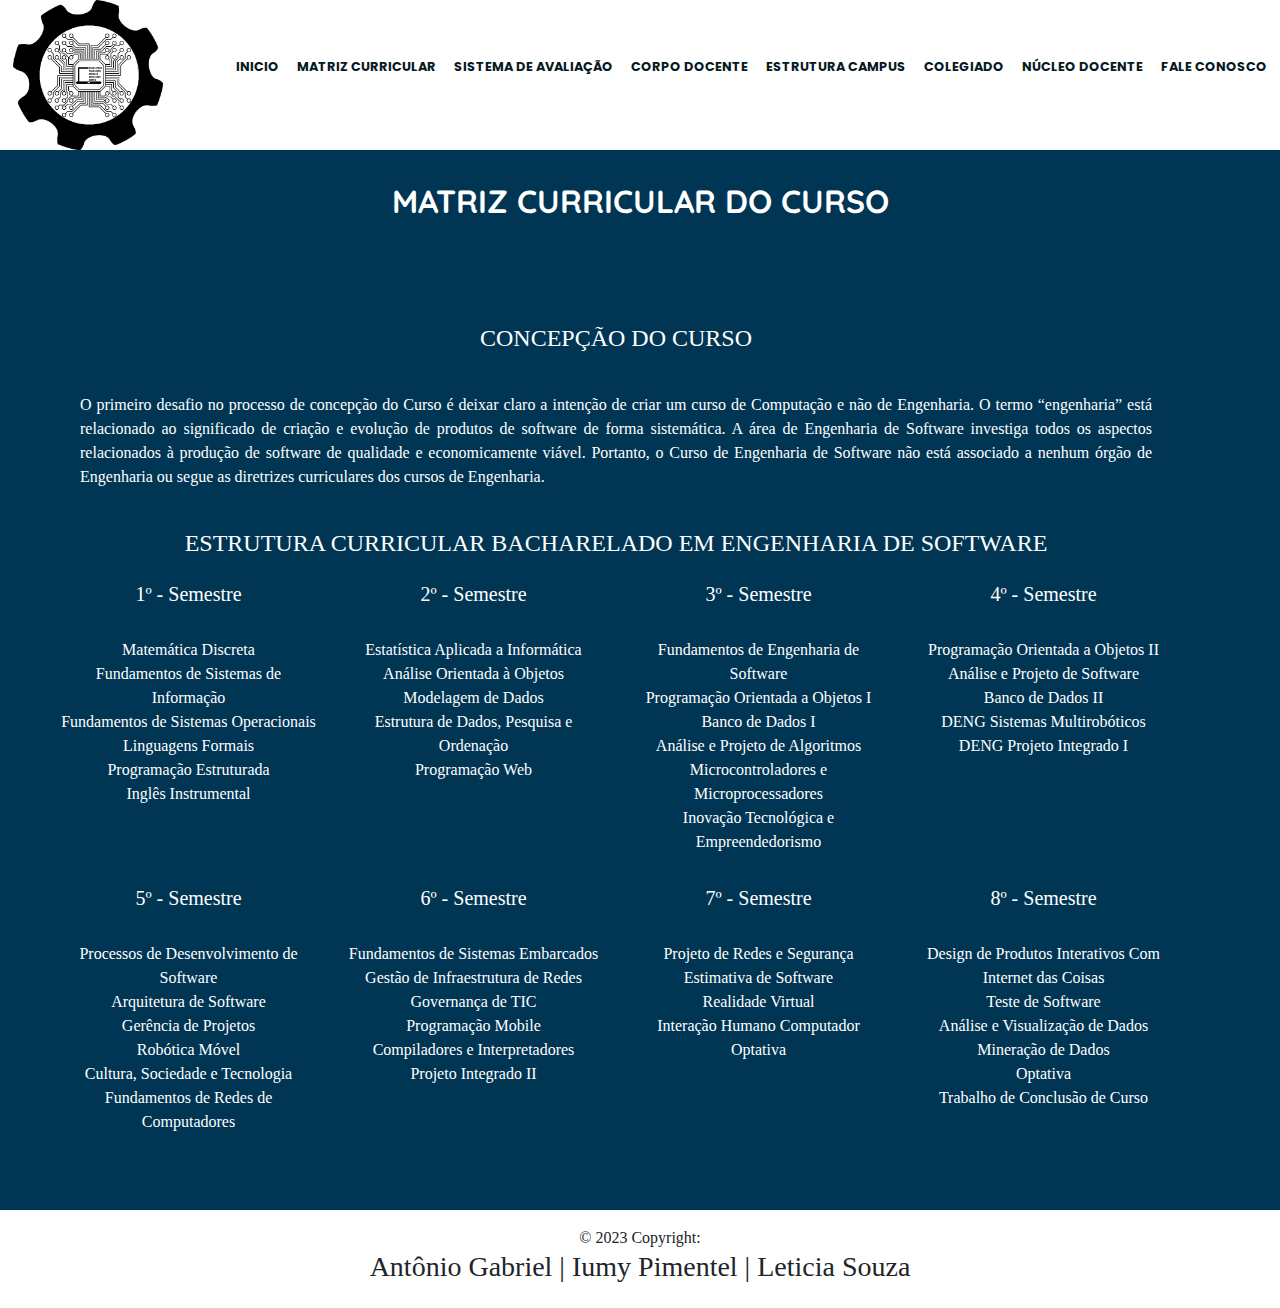
<file: PWAntonioGabriel_IumyPimentel_LeticiaSouza/matrizcurricular.html>
<!DOCTYPE html>
<html lang="pt-br">
<head>
    <meta charset="UTF-8">
    <meta http-equiv="X-UA-Compatible" content="IE=edge">
    <meta name="viewport" content="width=device-width, initial-scale=1.0">
    <title>Ciência de Dados - Universidade do Estado do Pará</title>
    <link rel="icon" href="./img/Logo Curso Sem fundo.png">
    <link rel="stylesheet" href="./css/reset.css">
    <link rel="stylesheet" href="./css/styles.css">
    <link rel="stylesheet" href="./css/bootstrap.css">
    
</head>
<body>
   <header class="cabecalho">
        <div>
            <a href="./index.html"><img src="./img/Logo Curso Sem fundo.png" alt="Foto da Logo do Curso de Ciência de Dados"></a>
        </div>

        <div>
            <nav class="navegacao">
                <ul>
                    <li><a href="index.html" >Inicio</a></li>
                    <li><a href="matrizcurricular.html" >Matriz Curricular</a></li>
                    <li><a href="sistavaliacao.html">Sistema de Avaliação</a></li>
                    <li><a href="corpodocente.html">Corpo Docente</a></li>
                    <li><a href="campus.html">Estrutura Campus</a></li>
                    <li><a href="colegiado.html">Colegiado</a></li>
                    <li><a href="nucleodocente.html">Núcleo Docente</a></li>
                    <li><a href="fale_conosco.html">Fale Conosco</a></li>
                </ul>
            </nav>
        </div>
   </header>
   <div class="conteudo">
        <h1 class="conteudo-titulo">Matriz Curricular do curso</h1>
   </div>
   <div class="matriz">
        <h4>CONCEPÇÃO DO CURSO</h4>
        <div class="col-md-12">
            <div class="curso">
                <p>
                    O primeiro desafio no processo de concepção do Curso é deixar claro a intenção de criar um curso de Computação e não de Engenharia. O termo “engenharia” está relacionado ao significado de criação e evolução de produtos de software de forma sistemática. A área de Engenharia de Software investiga todos os aspectos relacionados à produção de software de qualidade e economicamente viável. Portanto, o Curso de Engenharia de Software não está associado a nenhum órgão de Engenharia ou segue as diretrizes curriculares dos cursos de Engenharia.
                </p>
            </div>
        </div>

        <h4>ESTRUTURA CURRICULAR BACHARELADO EM ENGENHARIA DE SOFTWARE</h4>
        <div class="container">
                <div class="row">
                    <div class="col-md-3">
                        <p>
                            <h5>1º - Semestre</h5><br>
                            Matemática Discreta<br>
                            Fundamentos de Sistemas de Informação<br>
                            Fundamentos de Sistemas Operacionais<br>
                            Linguagens Formais<br>
                            Programação Estruturada<br>
                            Inglês Instrumental<br>
                        </p>
                    </div>
                    <div class="col-md-3">
                        <p>
                            <h5>2º - Semestre</h5><br>
                            Estatística Aplicada a Informática<br>
                            Análise Orientada à Objetos<br>
                            Modelagem de Dados<br>
                            Estrutura de Dados, Pesquisa e Ordenação<br>
                            Programação Web<br>
                        </p>
                    </div>
                    <div class="col-md-3">
                        <p>
                            <h5>3º - Semestre</h5><br>
                            Fundamentos de Engenharia de Software<br>
                            Programação Orientada a Objetos I<br>
                            Banco de Dados I<br>
                            Análise e Projeto de Algoritmos<br>
                            Microcontroladores e Microprocessadores<br>
                            Inovação Tecnológica e Empreendedorismo<br>
                        </p>
                    </div>
               
                    <div class="col-md-3">
                        <p>
                            <h5>4º - Semestre</h5><br>
                            Programação Orientada a Objetos II<br>
                            Análise e Projeto de Software<br>
                            Banco de Dados II<br>
                            DENG Sistemas Multirobóticos<br>
                            DENG Projeto Integrado I<br>
                        </p>
                    </div>
                </div>

                <div class="row">
                    <div class="col-md-3">
                        <p>
                            <h5>5º - Semestre</h5><br>
                            Processos de Desenvolvimento de Software<br>
                            Arquitetura de Software<br>
                            Gerência de Projetos<br>
                            Robótica Móvel<br>
                            Cultura, Sociedade e Tecnologia<br>
                            Fundamentos de Redes de Computadores<br>
                        </p>
                    </div>
                    <div class="col-md-3">
                        <p>
                            <h5>6º - Semestre</h5><br>
                            Fundamentos de Sistemas Embarcados<br>
                            Gestão de Infraestrutura de Redes<br>
                            Governança de TIC<br>
                            Programação Mobile<br>
                            Compiladores e Interpretadores<br>
                            Projeto Integrado II<br>
                        </p>
                    </div>
                    <div class="col-md-3">
                        <p>
                            <h5>7º - Semestre</h5><br>
                            Projeto de Redes e Segurança<br>
                            Estimativa de Software<br>
                            Realidade Virtual<br>
                            Interação Humano Computador<br>
                            Optativa<br>
                        </p>
                    </div>
                    <div class="col-md-3">
                        <p>
                            <h5>8º - Semestre</h5><br>
                            Design de Produtos Interativos Com Internet das Coisas<br>
                            Teste de Software<br>
                            Análise e Visualização de Dados<br>
                            Mineração de Dados<br>
                            Optativa<br>
                            Trabalho de Conclusão de Curso<br>
                        </p>
                    </div>
                </div>
        </div>
    </div>
   <footer class="footer">
    <!-- Copyright -->
    <div class="text-center p-3 text-dark">
      © 2023 Copyright:
      <h3 class="text-dark">Antônio Gabriel | Iumy Pimentel | Leticia Souza </h3>
    </div>
    <!-- Copyright -->
  </footer>
</body>
</html>
</file>
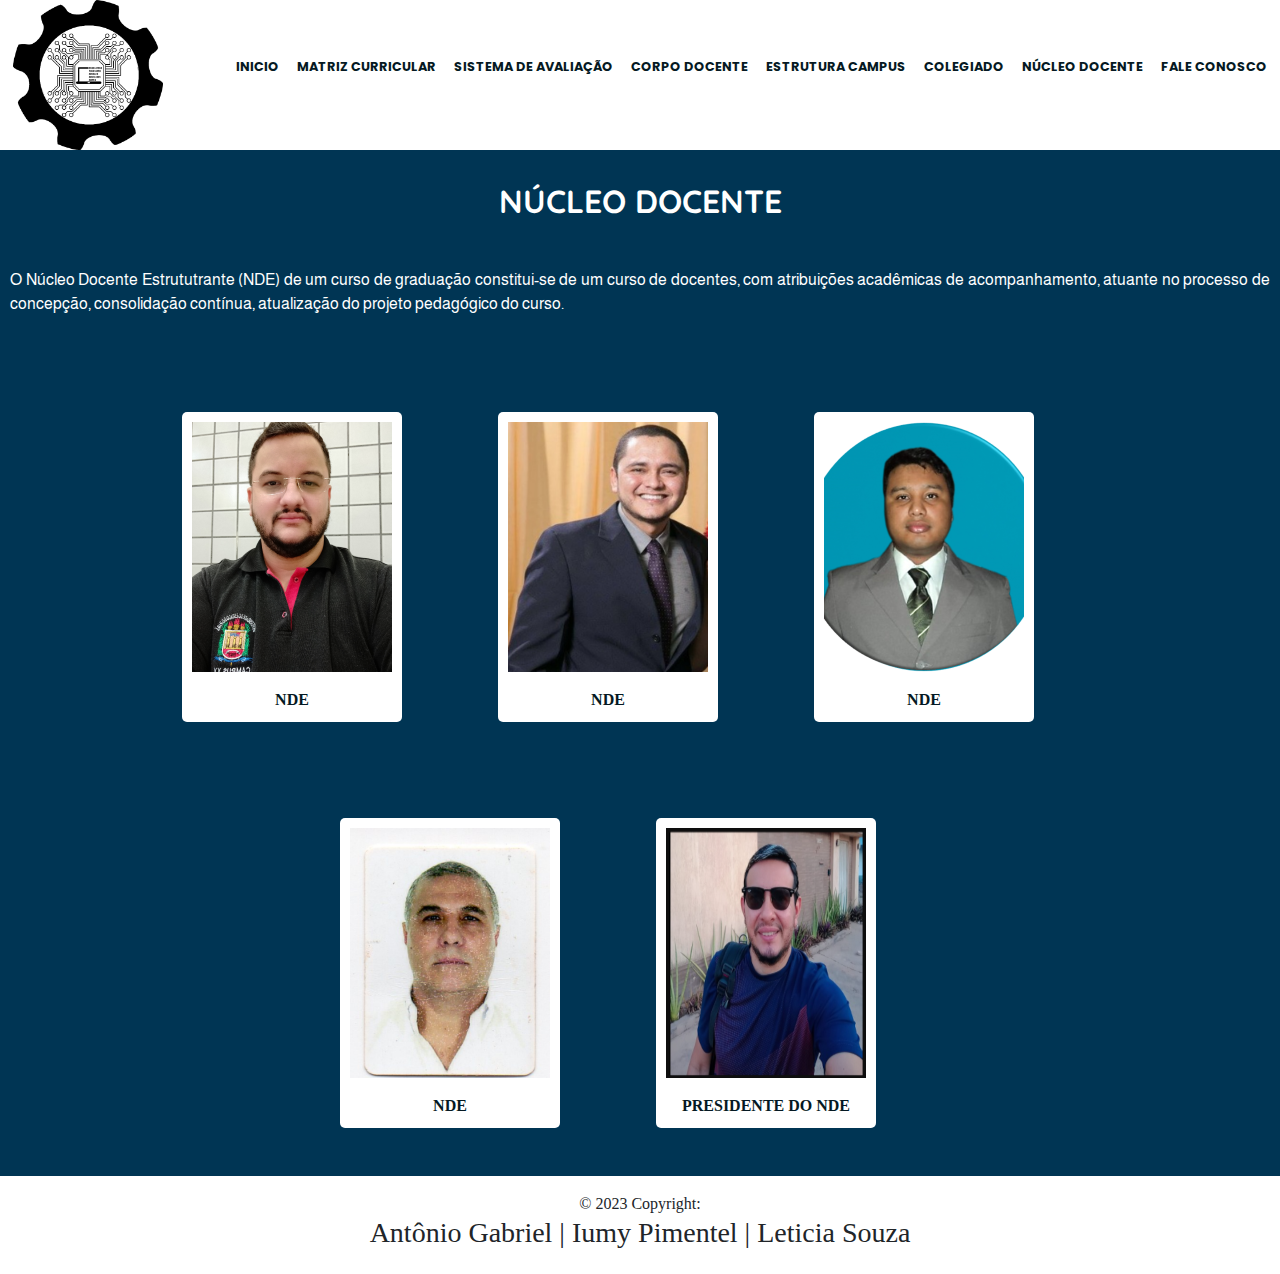
<file: PWAntonioGabriel_IumyPimentel_LeticiaSouza/nucleodocente.html>
<!DOCTYPE html>
<html lang="pt-br">
<head>
    <meta charset="UTF-8">
    <meta http-equiv="X-UA-Compatible" content="IE=edge">
    <meta name="viewport" content="width=device-width, initial-scale=1.0">
    <title>Ciência de Dados - Universidade do Estado do Pará</title>
    <link rel="icon" href="./img/Logo Curso Sem fundo.png">
    <link rel="stylesheet" href="./css/reset.css">
    <link rel="stylesheet" href="./css/styles.css">
    <link rel="stylesheet" href="./css/bootstrap.css">
    
</head>
<body>
   <header class="cabecalho">
        <div>
            <a href="./index.html"><img src="./img/Logo Curso Sem fundo.png" alt="Foto da Logo do Curso de Ciência de Dados"></a>
        </div>

        <div>
            <nav class="navegacao">
                <ul>
                    <li><a href="index.html" >Inicio</a></li>
                    <li><a href="matrizcurricular.html" >Matriz Curricular</a></li>
                    <li><a href="sistavaliacao.html">Sistema de Avaliação</a></li>
                    <li><a href="corpodocente.html">Corpo Docente</a></li>
                    <li><a href="campus.html">Estrutura Campus</a></li>
                    <li><a href="colegiado.html">Colegiado</a></li>
                    <li><a href="nucleodocente.html">Núcleo Docente</a></li>
                    <li><a href="fale_conosco.html">Fale Conosco</a></li>
                </ul>
            </nav>
        </div>
   </header>
   
   <main class="conteudo">
        <h1 class="conteudo-titulo">Núcleo Docente</h1>
        <p class="conteudo-texto">O Núcleo Docente Estrututrante (NDE) de um curso de graduação constitui-se de um curso de docentes, com atribuições acadêmicas de acompanhamento, atuante no processo de concepção, consolidação contínua, atualização do projeto pedagógico do curso.</p>
   </main>

   <div class="colegiado">
        <section class="membros">
            <figure>
                <img src="./img/docente3.png" alt="Anderson Jorge serra da Costa">
            </figure>
            <figcaption>
                NDE
            </figcaption>
        </section>
        <section class="membros">
            <figure>
                <img src="./img/docente4.jpg" alt="Antonio marcos cardoso silva">
            </figure>
            <figcaption>
                NDE
            </figcaption>
        </section>
        <section class="membros">
            <figure>
                <img src="./img/docente12.png" alt="Gleisson Amaral Mendes">
            </figure>
            <figcaption>
                NDE
            </figcaption>
        </section>
        <section class="membros">
            <figure>
                <img src="./img/docente8.jpg" alt="Renato Ferreira Carro">
            </figure>
            <figcaption>
                NDE
            </figcaption>
        </section>
        <section class="membros">
            <figure>
                <img src="./img/docente11.png" alt="Wanderson Alexandre da Silva Quinto">
            </figure>
            <figcaption>
                Presidente do NDE
            </figcaption>
        </section>
   </div>
    <footer class="footer mt-auto">
        <!-- Copyright -->
        <div class="text-center p-3 text-dark">
          © 2023 Copyright:
          <h3 class="text-dark">Antônio Gabriel | Iumy Pimentel | Leticia Souza </h3>
        </div>
        <!-- Copyright -->
    </footer>
</body>
</html>
</file>
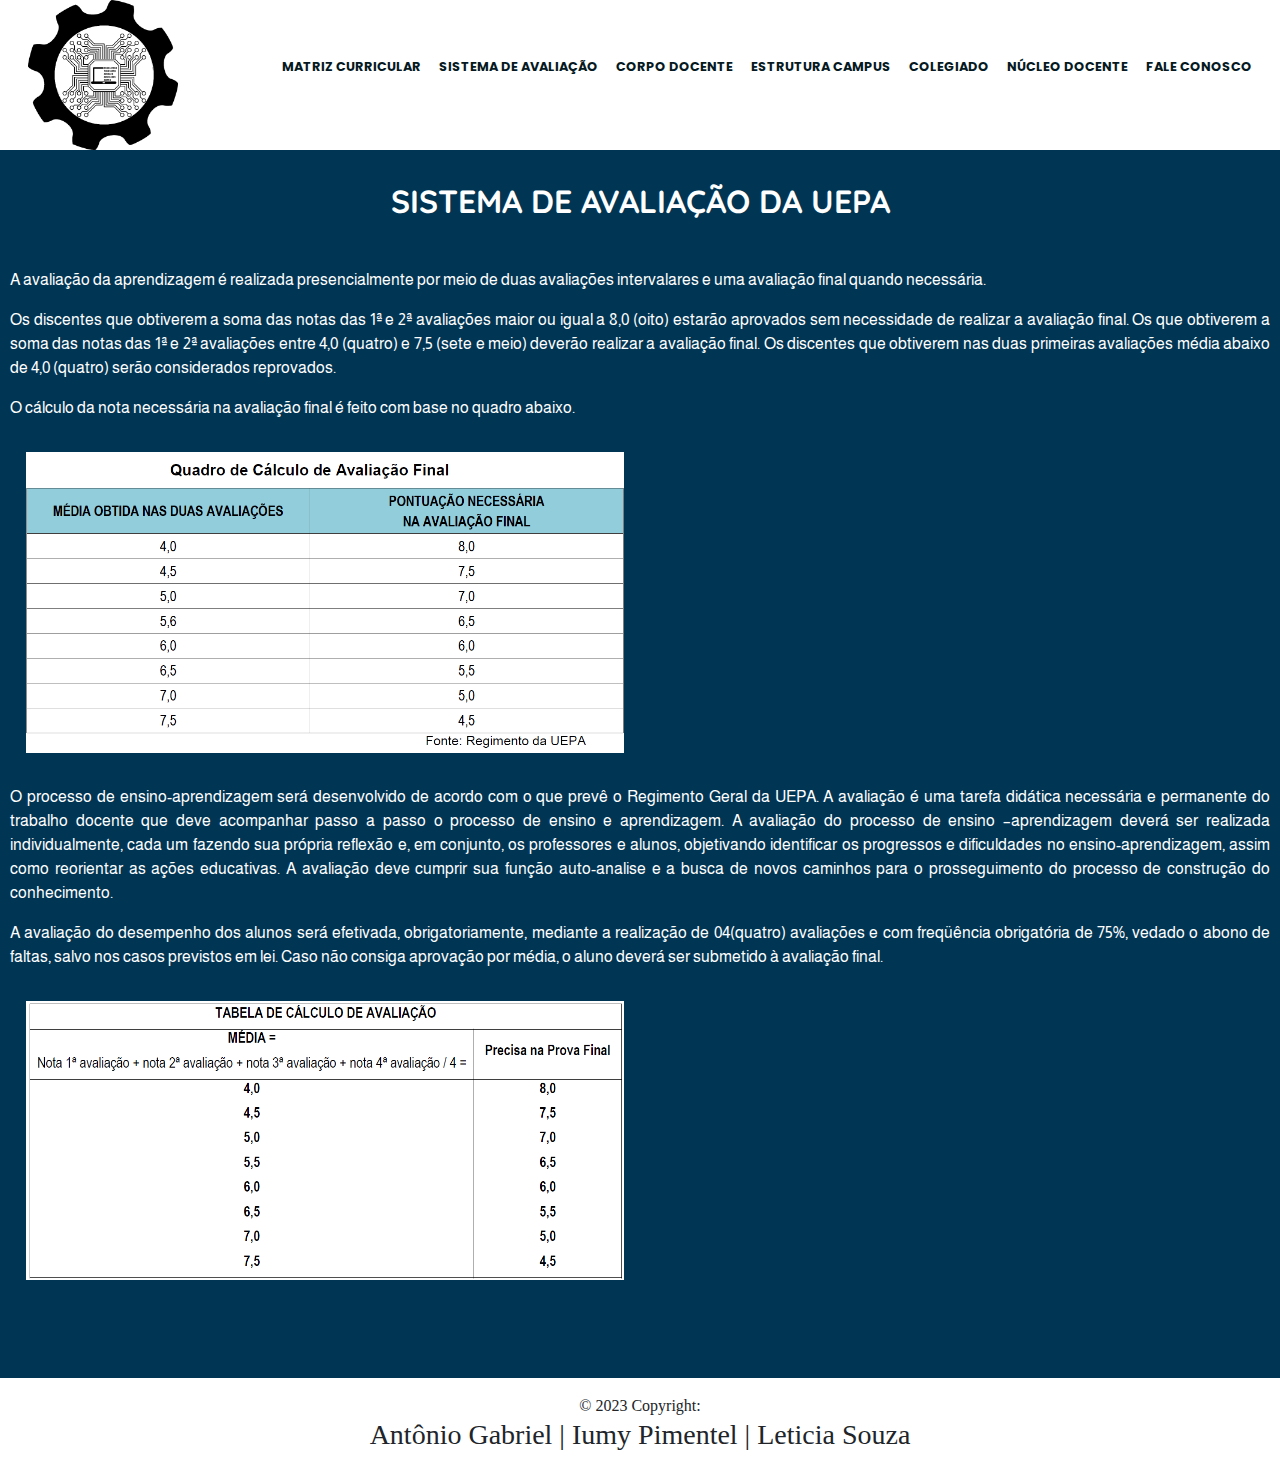
<file: PWAntonioGabriel_IumyPimentel_LeticiaSouza/sistavaliacao.html>
<!DOCTYPE html>
<html lang="pt-br">
<head>
    <meta charset="UTF-8">
    <meta http-equiv="X-UA-Compatible" content="IE=edge">
    <meta name="viewport" content="width=device-width, initial-scale=1.0">
    <title>Ciência de Dados - Universidade do Estado do Pará</title>
    <link rel="icon" href="./img/Logo Curso Sem fundo.png">
    <link rel="stylesheet" href="./css/reset.css">
    <link rel="stylesheet" href="./css/styles.css">
    <link rel="stylesheet" href="./css/bootstrap.css">
    
</head>
<body>
   <header class="cabecalho">
        <div>
            <a href="./index.html"><img src="./img/Logo Curso Sem fundo.png" alt="Foto da Logo do Curso de Ciência de Dados"></a>
        </div>

        <div>
            <nav class="navegacao">
                <ul>
                    <li><a href="matrizcurricular.html" >Matriz Curricular</a></li>
                    <li><a href="sistavaliacao.html">Sistema de Avaliação</a></li>
                    <li><a href="corpodocente.html">Corpo Docente</a></li>
                    <li><a href="campus.html">Estrutura Campus</a></li>
                    <li><a href="colegiado.html">Colegiado</a></li>
                    <li><a href="nucleodocente.html">Núcleo Docente</a></li>
                    <li><a href="fale_conosco.html">Fale Conosco</a></li>
                </ul>
            </nav>
        </div>
   </header>
   <main class="conteudo">
        <h1 class="conteudo-titulo">Sistema de Avaliação da UEPA</h1>
        <div class="conteudo-texto">
            <p>
                A avaliação da aprendizagem é realizada presencialmente por meio de duas avaliações intervalares e uma avaliação final quando necessária.
            </p>
            <p>
                Os discentes que obtiverem a soma das notas das 1ª e 2ª avaliações maior ou igual a 8,0 (oito) estarão aprovados sem necessidade de realizar a avaliação final. Os que obtiverem a soma das notas das 1ª e 2ª avaliações entre 4,0 (quatro) e 7,5 (sete e meio) deverão realizar a avaliação final. Os discentes que obtiverem nas duas primeiras avaliações média abaixo de 4,0 (quatro) serão considerados reprovados.
            </p>
            <p>O cálculo da nota necessária na avaliação final é feito com base no quadro abaixo.</p>
            <img class="tabela" src="./img/avaliacao.png" alt="tabela de avaliação">
        </div>
        <div class="conteudo-texto">
            <p>
                O processo de ensino-aprendizagem será desenvolvido de acordo com o que prevê o Regimento Geral da UEPA. A avaliação é uma tarefa didática necessária e permanente do trabalho docente que deve acompanhar passo a passo o processo de ensino e aprendizagem. A avaliação do processo de ensino –aprendizagem deverá ser realizada individualmente, cada um fazendo sua própria reflexão e, em conjunto, os professores e alunos, objetivando identificar os progressos e dificuldades no ensino-aprendizagem, assim como reorientar as ações educativas. A avaliação deve cumprir sua função auto-analise e a busca de novos caminhos para o prosseguimento do processo de construção do conhecimento.
            </p>
            <p>
                A avaliação do desempenho dos alunos será efetivada, obrigatoriamente, mediante a realização de 04(quatro) avaliações e com freqüência obrigatória de 75%, vedado o abono de faltas, salvo nos casos previstos em lei. Caso não consiga aprovação por média, o aluno deverá ser submetido à avaliação final.
            </p>
            <img class="tabela-aluno" src="./img/aluno_avaliacao.png" alt="">
        </div>
        
   </main>

   <footer class="footer">
    <!-- Copyright -->
    <div class="text-center p-3 text-dark">
      © 2023 Copyright:
      <h3 class="text-dark">Antônio Gabriel | Iumy Pimentel | Leticia Souza </h3>
    </div>
    <!-- Copyright -->
  </footer>
</body>
</html>
</file>
<file: PWAntonioGabriel_IumyPimentel_LeticiaSouza/css/styles.css>
@import url('https://fonts.googleapis.com/css2?family=Quicksand:wght@300;400;500;600;700&display=swap');
@import url('https://fonts.googleapis.com/css2?family=Almarai:wght@300&family=Poppins&display=swap');
@import url("./header.css");
@import url("./conteudo.css");
@import url("./rodape.css");

body {
    font-size: 1.2em;
    background-color: var(--cor-primaria);
    display: flex;
    flex-direction: column;
    min-height: 100vh;
}

:root {
    --cor-azul-escuro: #051923;
    --cor-primaria: #003554;
    --cor-secundaria: #006494;
    --cor-terciaria: #0582CA;
    --cor-azul-claro: #00A6FB;
    --cor-branca: #ffffff;
    --cor-cinza: #313638;
    --fonte-Quicksand:'quicksand',sans-serif;
    --fonte-principal: 'poppins', sans-serif;
    --fonte-almarai:'almarai', sans-serif;
}
</file>
<file: PWAntonioGabriel_IumyPimentel_LeticiaSouza/css/docente.css>
.conteudo-titulo{
    font-family: var(--fonte-Quicksand);
    color: var(--cor-branca);
}
.docentes{
    display: flex;
    flex-wrap: wrap;
    justify-content: center;
}
.docentes img{
    display: block;
    padding: 20px;
    width: 200px; 
    margin: 10px auto;
    background-color: var(--cor-branca);
}
figure figcaption{
    display: flex;
    padding: 20px;
    width: 200px;
   
}
.descricao{
    padding: 20px;
    width: 200px;
}
</file>
<file: PWAntonioGabriel_IumyPimentel_LeticiaSouza/css/fale_conosco.css>
body {
    background-color: var(--cor-primaria);
    text-align: center;
}

.faleconosco{
    font-family: var(--fonte-Quicksand);
    color: var(--cor-branca);
}
.sobrefaleconosco{
    font-family: var(--fonte-Quicksand);
    color: var(--cor-branca);
    align-items: center;
}
.formulario{
    font-family: var(--fonte-Quicksand);
    color: var(--cor-branca);
}
.radio input{
    align-items:baseline;
    padding: 2px;
}
</file>
<file: PWAntonioGabriel_IumyPimentel_LeticiaSouza/css/rodape.css>
footer{
    background-color: var(--cor-branca);
    bottom: 0;
    width: 100%;
    margin-top: 20px;

}
</file>
<file: PWAntonioGabriel_IumyPimentel_LeticiaSouza/css/login.css>
label{
    margin-left: 10px;
    color: var(--cor-branca);
}
.form-signin {
  width: 100%;
  max-width: 330px;
  padding: 15px;
  margin: auto;
}
.form-signin .form-control {
  position: relative;
  box-sizing: border-box;
  height: auto;
  padding: 10px;
  font-size: 16px;
}
.form-signin .form-control:focus {
  z-index: 2;
}
.form-signin input[type="text"] {
  margin-bottom: -1px;
  border-bottom-right-radius: 0;
  border-bottom-left-radius: 0;
}
.form-signin input[type="password"] {
  margin-bottom: 10px;
  border-top-left-radius: 0;
  border-top-right-radius: 0;
}
</file>
